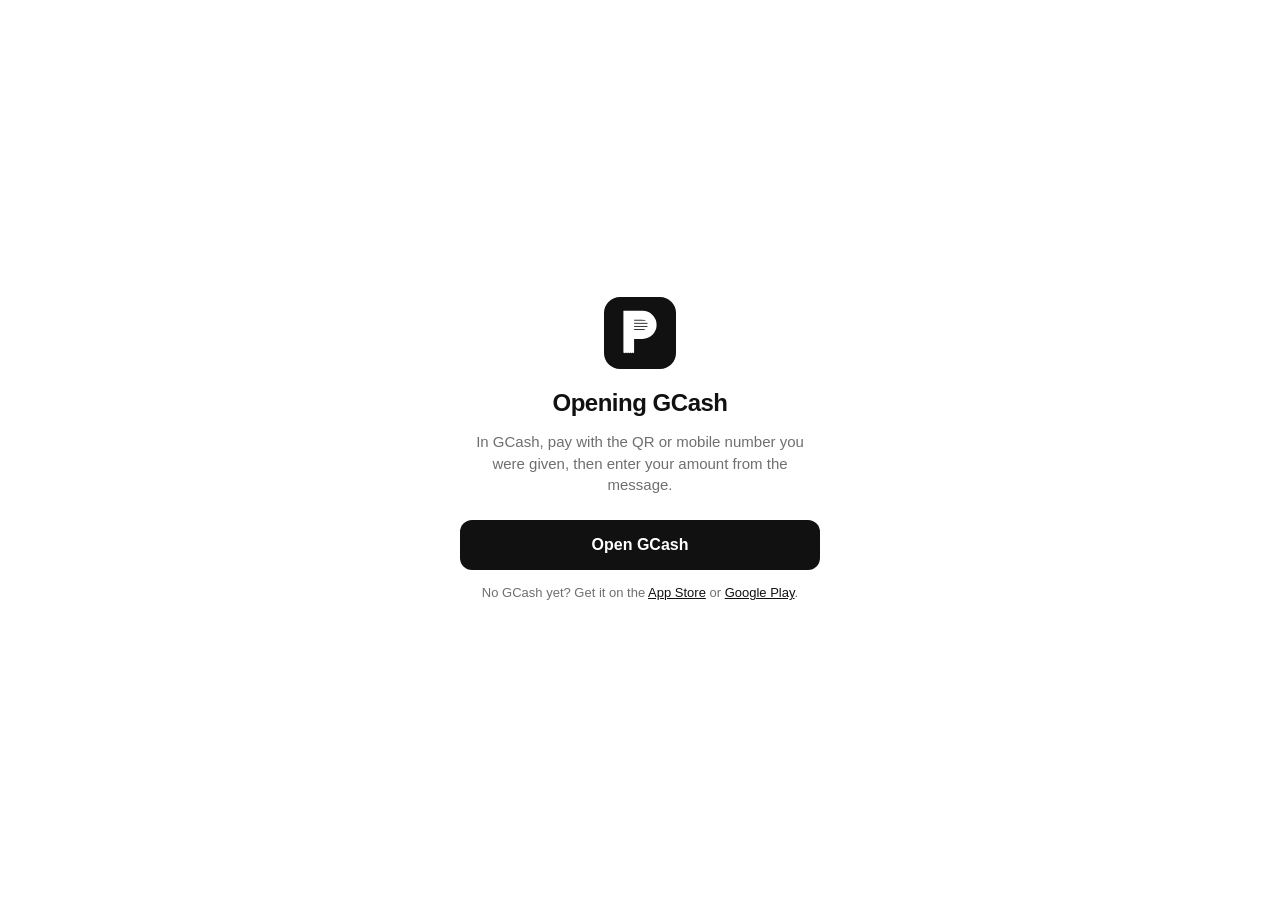
<file: gcash/index.html>
<!doctype html>
<html lang="en">
<head>
  <meta charset="utf-8">
  <meta name="viewport" content="width=device-width, initial-scale=1">
  <title>Pay with GCash · PayUp</title>
  <meta name="description" content="Opens GCash so you can pay your share.">
  <meta name="robots" content="noindex">
  <meta name="color-scheme" content="light">
  <meta name="theme-color" content="#FFFFFF">
  <link rel="icon" href="../icons/icon.svg" type="image/svg+xml">
  <style>
    :root { --bg: #FFFFFF; --text: #111111; --muted: #6F6F6F; --line: #D6D6D6; --solid: #111111; --on-solid: #FFFFFF; }
    * { box-sizing: border-box; }
    html, body { touch-action: manipulation; margin: 0; min-height: 100%; background: var(--bg); color: var(--text); }
    body {
      font-family: -apple-system, BlinkMacSystemFont, "Inter", "Segoe UI", Roboto, "Helvetica Neue", sans-serif;
      -webkit-font-smoothing: antialiased; display: grid; place-items: center; min-height: 100vh;
      padding: 32px 20px calc(32px + env(safe-area-inset-bottom, 0px));
    }
    main { width: 100%; max-width: 360px; display: flex; flex-direction: column; align-items: center; gap: 14px; text-align: center; }
    img { width: 72px; height: 72px; border-radius: 16px; }
    h1 { margin: 6px 0 0; font-size: 24px; font-weight: 700; letter-spacing: -0.02em; }
    p { margin: 0; font-size: 15px; line-height: 1.45; color: var(--muted); }
    .btn {
      width: 100%; height: 50px; margin-top: 10px; border-radius: 12px; display: flex; align-items: center; justify-content: center;
      background: var(--solid); color: var(--on-solid); font-size: 16px; font-weight: 600; text-decoration: none;
    }
    .btn:active { opacity: .7; }
    .small { font-size: 13px; }
    .small a { color: var(--text); }
  </style>
</head>
<body>
  <main>
    <img src="../icons/icon.svg" alt="PayUp">
    <h1>Opening GCash</h1>
    <p>In GCash, pay with the QR or mobile number you were given, then enter your amount from the message.</p>
    <a class="btn" id="open" href="gcash://">Open GCash</a>
    <p class="small">No GCash yet? Get it on the <a href="https://apps.apple.com/ph/app/gcash/id520020791">App Store</a> or <a href="https://play.google.com/store/apps/details?id=com.globe.gcash.android">Google Play</a>.</p>
  </main>
  <script>
    const android = /Android/i.test(navigator.userAgent);
    const target = android ? "intent://#Intent;scheme=gcash;package=com.globe.gcash.android;end" : "gcash://";
    document.getElementById("open").href = target;
    setTimeout(() => { location.href = target; }, 250);
  </script>
</body>
</html>
</file>
